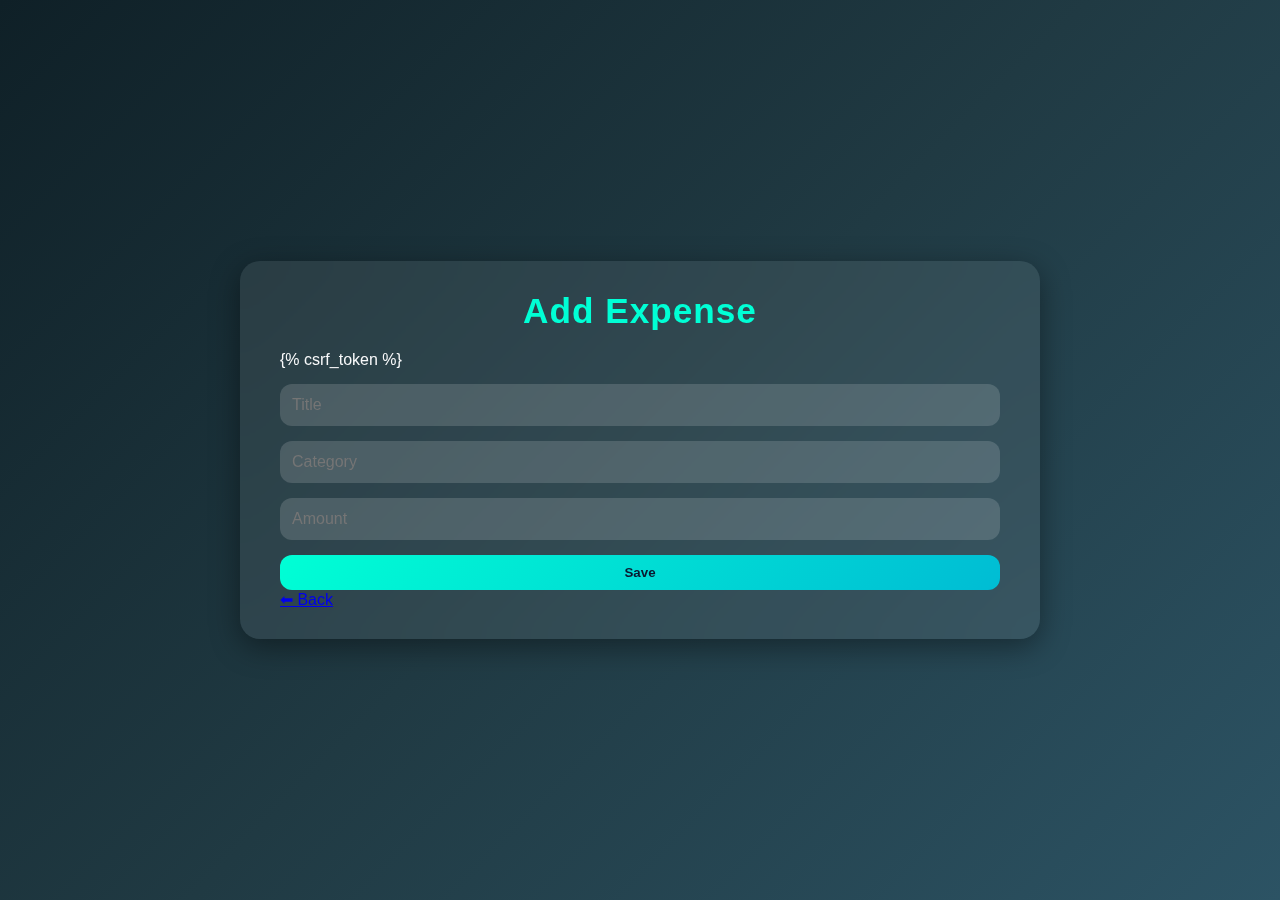
<file: templates/add_expense.html>
<!DOCTYPE html>
<html>
<head>
  <meta charset="UTF-8">
  <title>Add Expense</title>
  <link rel="stylesheet" href="/static/style.css">
</head>
<body>
  <div class="container">
    <h1>Add Expense</h1>
    <form method="POST">
      {% csrf_token %}
      <input type="text" name="title" placeholder="Title" required>
      <input type="text" name="category" placeholder="Category" required>
      <input type="number" name="amount" placeholder="Amount" step="0.01" required>
      <button type="submit" class="btn">Save</button>
    </form>
    <a href="/" class="back">⬅ Back</a>
  </div>
</body>
</html>
</file>
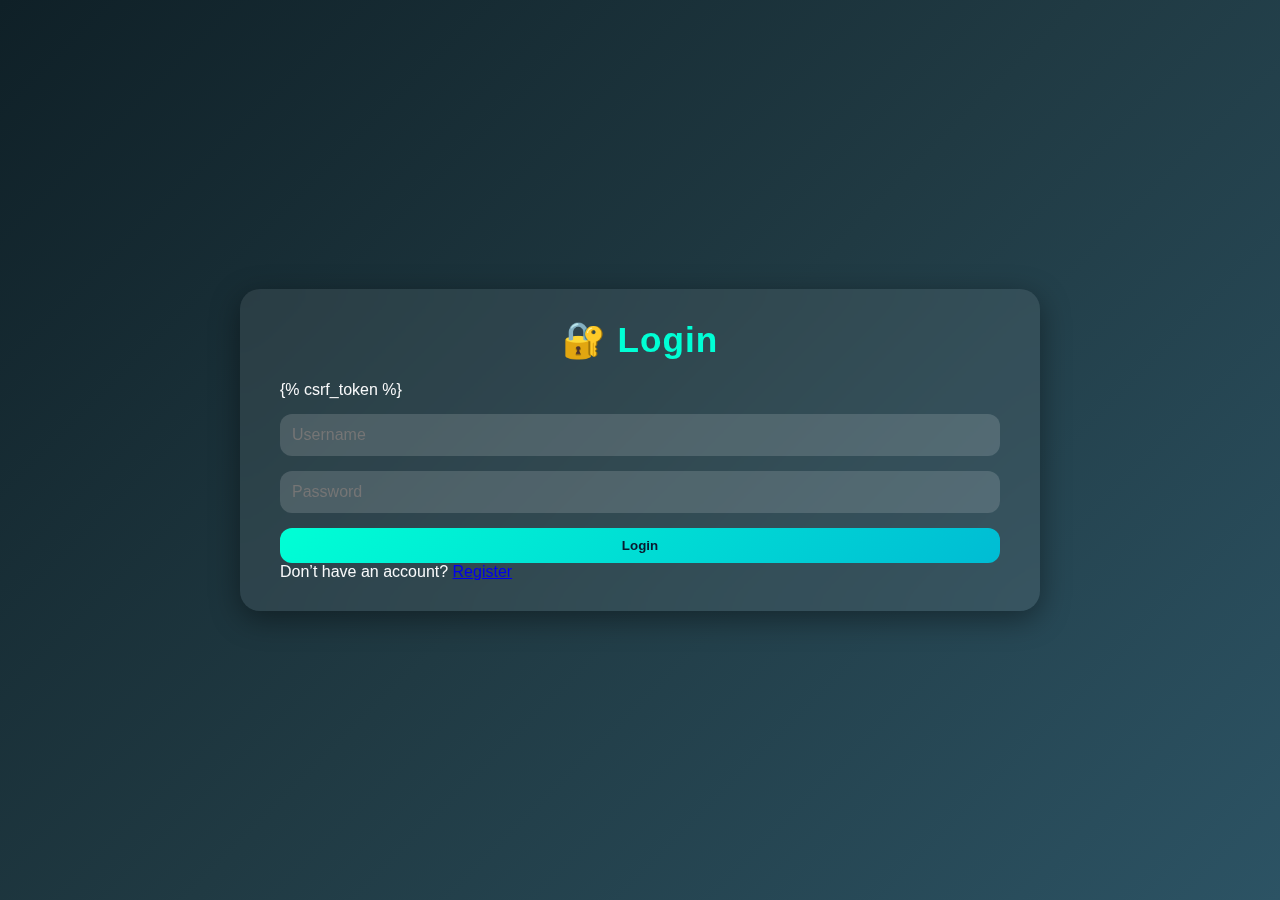
<file: templates/login.html>
<!DOCTYPE html>
<html>
<head>
  <meta charset="UTF-8">
  <title>Login</title>
<link rel="stylesheet" href="/static/style.css">
</head>
<body>
  <div class="container auth-box">
    <h1>🔐 Login</h1>
    <form method="POST">
      {% csrf_token %}
      <input type="text" name="username" placeholder="Username" required>
      <input type="password" name="password" placeholder="Password" required>
      <button type="submit" class="btn">Login</button>
    </form>
    <p>Don’t have an account? <a href="/register/">Register</a></p>
  </div>
</body>
</html>
</file>
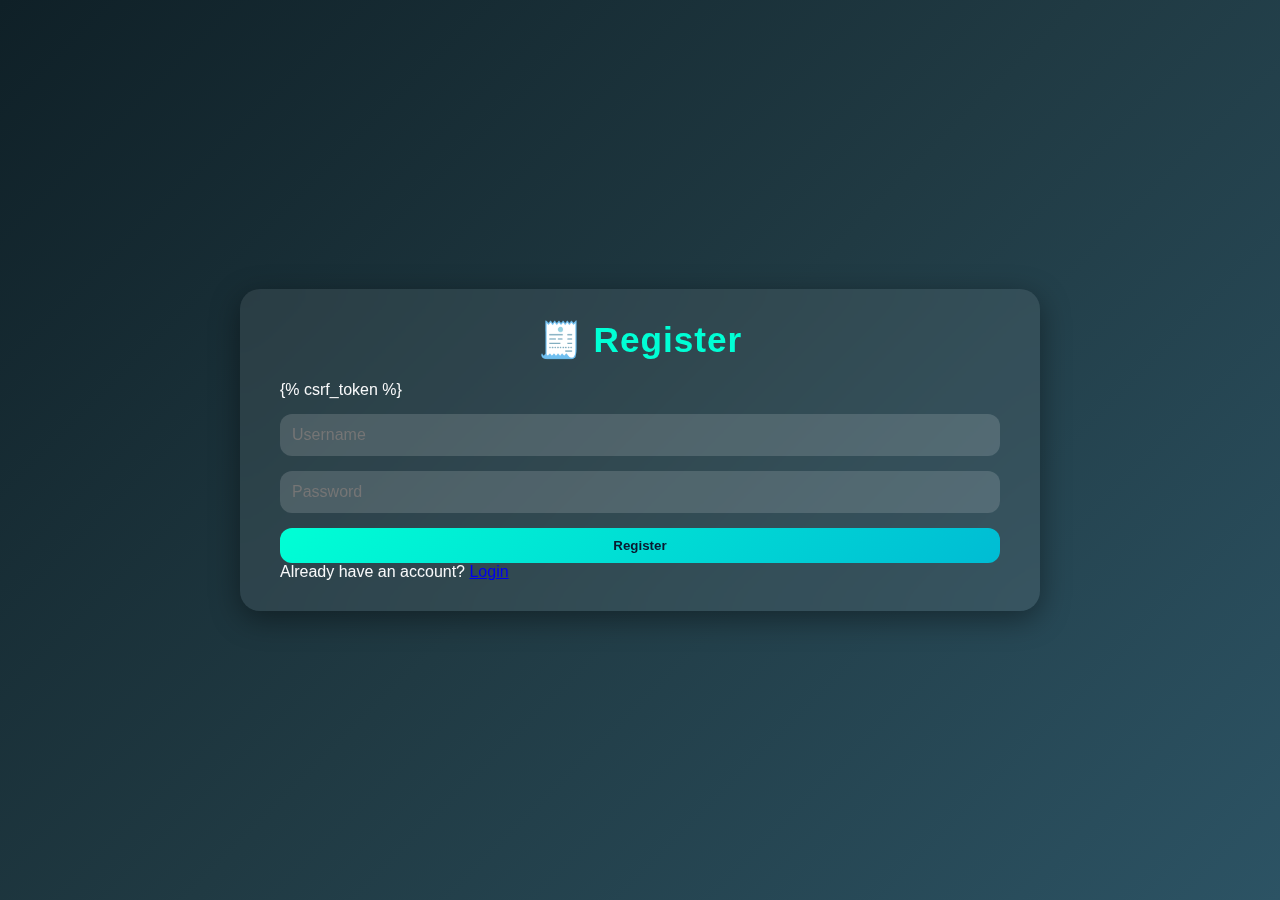
<file: templates/register.html>
<!DOCTYPE html>
<html>
<head>
  <meta charset="UTF-8">
  <title>Register</title>
  <link rel="stylesheet" href="/static/style.css">
</head>
<body>
  <div class="container">
    <h1>🧾 Register</h1>
    <form method="POST">
      {% csrf_token %}
      <input type="text" name="username" placeholder="Username" required>
      <input type="password" name="password" placeholder="Password" required>
      <button type="submit" class="btn">Register</button>
    </form>
    <p>Already have an account? <a href="/login/">Login</a></p>
  </div>
</body>
</html>
</file>
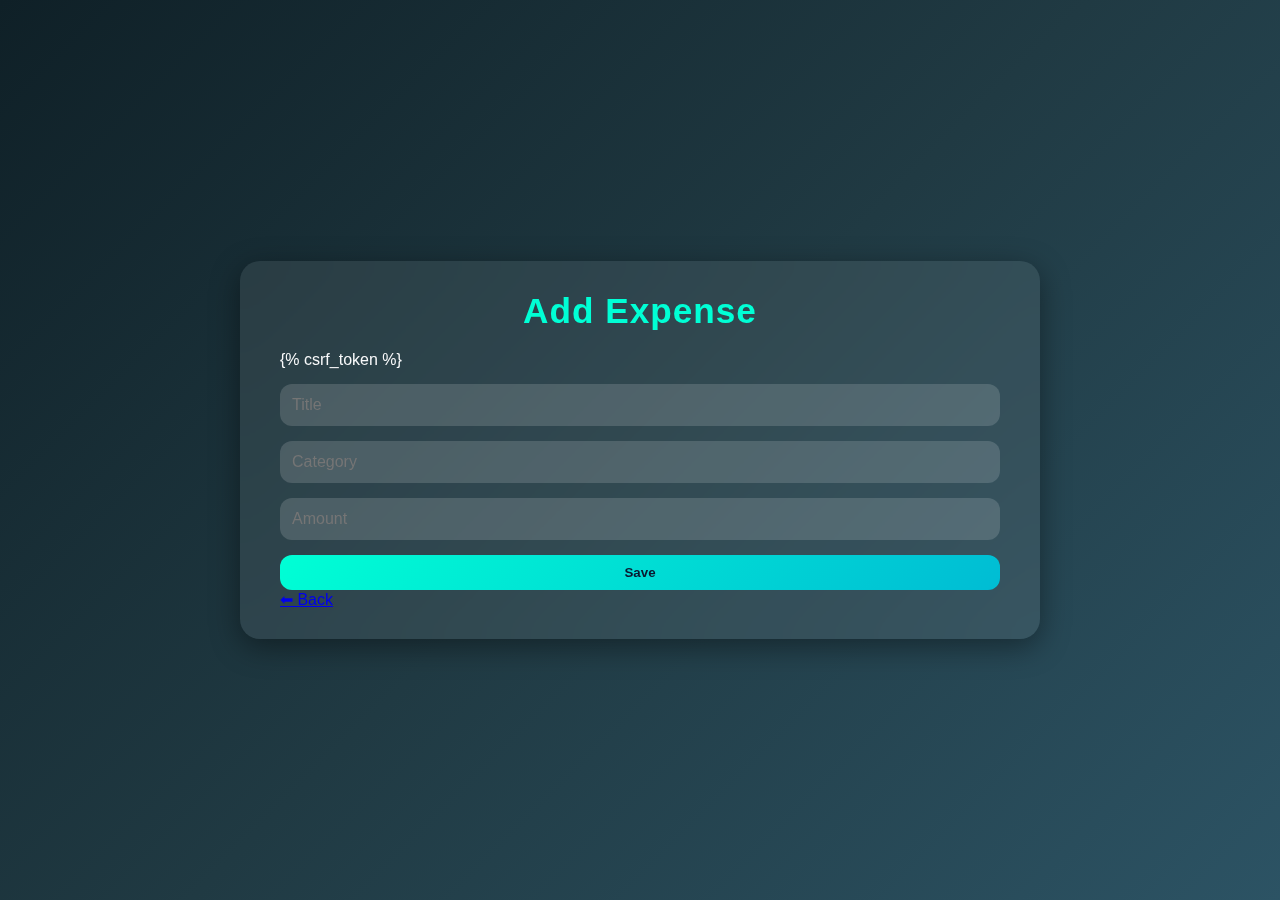
<file: tracker/templates/add_expense.html>
<!DOCTYPE html>
<html>
<head>
  <meta charset="UTF-8">
  <title>Add Expense</title>
  <link rel="stylesheet" href="/static/style.css">
</head>
<body>
  <div class="container">
    <h1>Add Expense</h1>
    <form method="POST">
      {% csrf_token %}
      <input type="text" name="title" placeholder="Title" required>
      <input type="text" name="category" placeholder="Category" required>
      <input type="number" name="amount" placeholder="Amount" step="0.01" required>
      <button type="submit" class="btn">Save</button>
    </form>
    <a href="/" class="back">⬅ Back</a>
  </div>
</body>
</html>
</file>
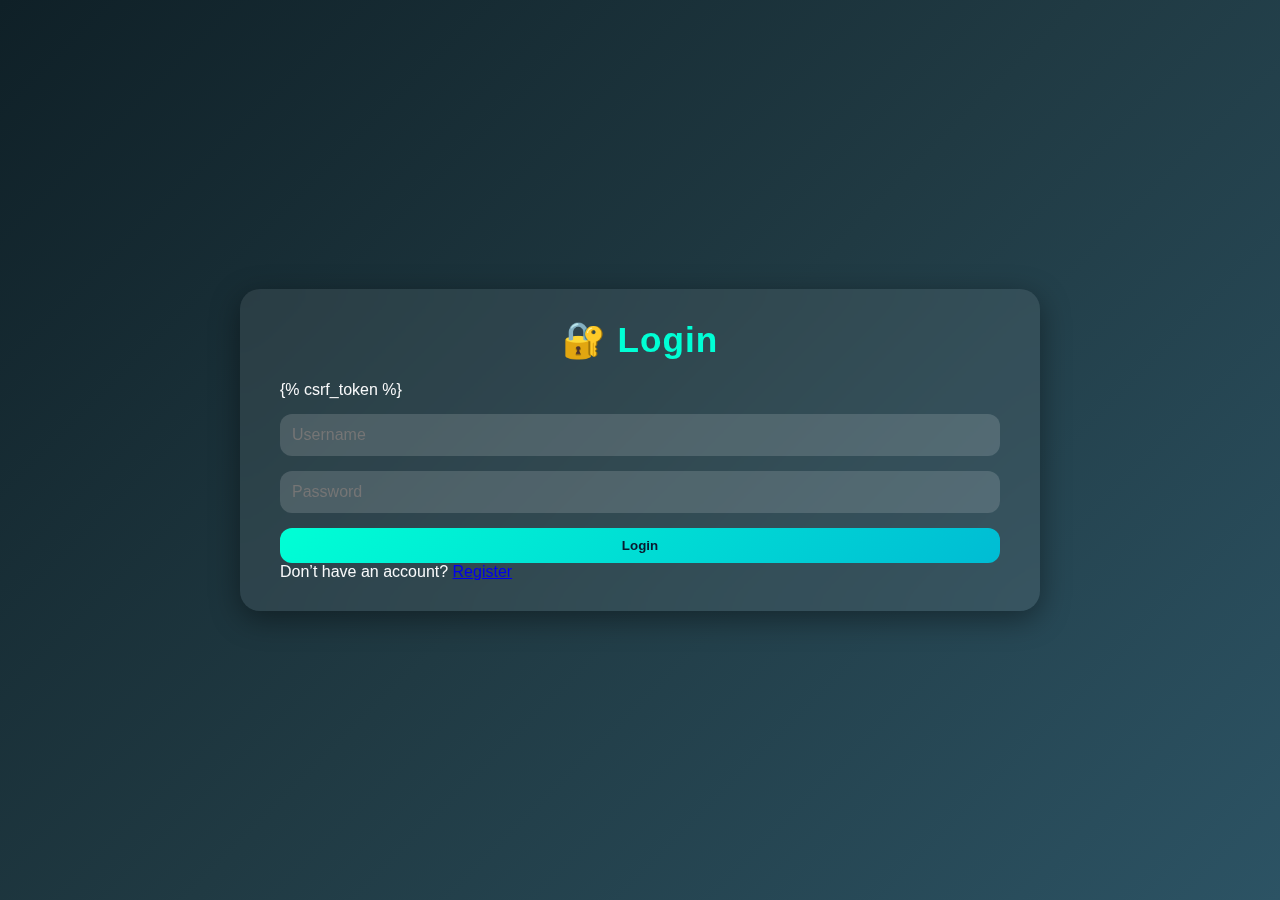
<file: tracker/templates/login.html>
<!DOCTYPE html>
<html>
<head>
  <meta charset="UTF-8">
  <title>Login</title>
<link rel="stylesheet" href="/static/style.css">
</head>
<body>
  <div class="container auth-box">
    <h1>🔐 Login</h1>
    <form method="POST">
      {% csrf_token %}
      <input type="text" name="username" placeholder="Username" required>
      <input type="password" name="password" placeholder="Password" required>
      <button type="submit" class="btn">Login</button>
    </form>
    <p>Don’t have an account? <a href="/register/">Register</a></p>
  </div>
</body>
</html>
</file>
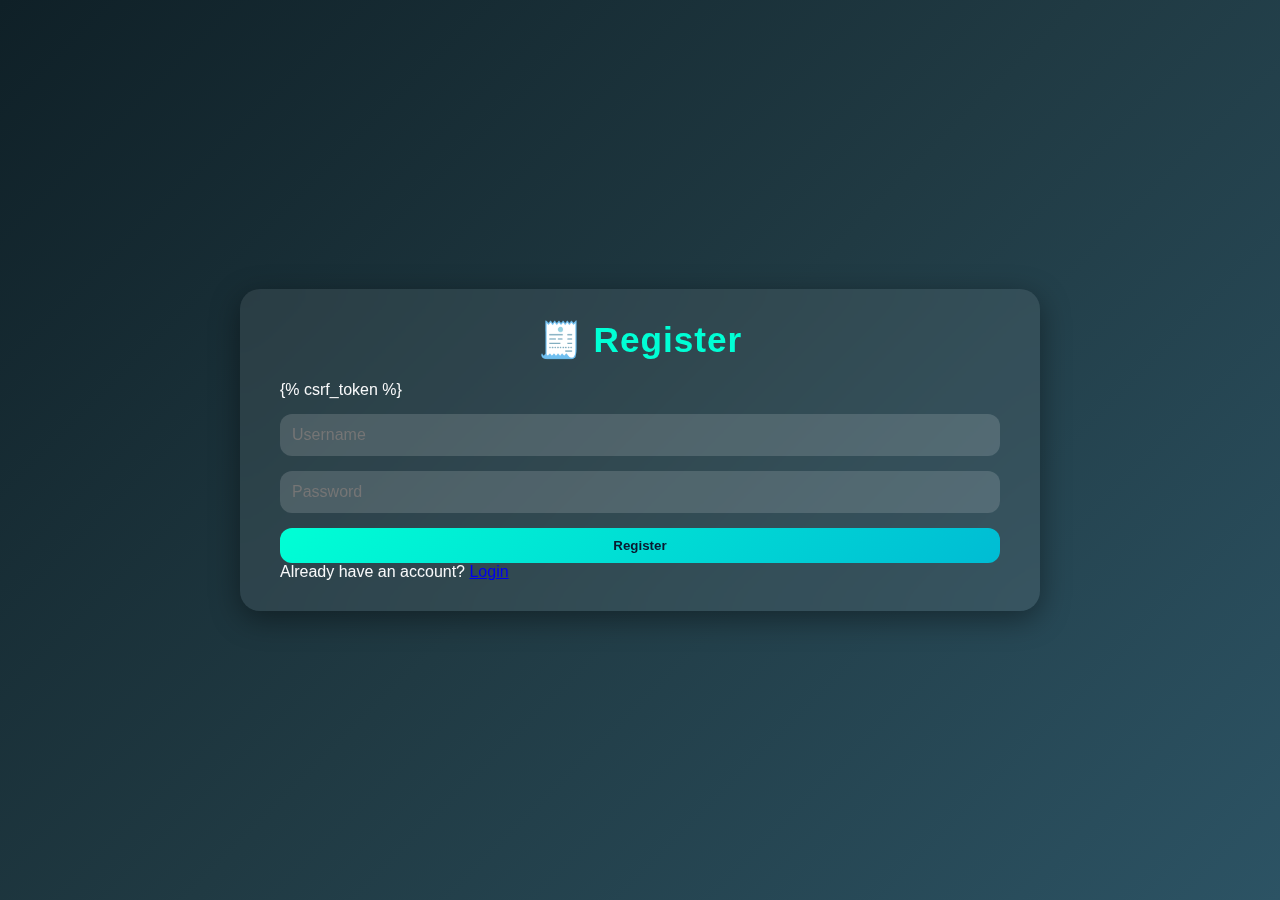
<file: tracker/templates/register.html>
<!DOCTYPE html>
<html>
<head>
  <meta charset="UTF-8">
  <title>Register</title>
  <link rel="stylesheet" href="/static/style.css">
</head>
<body>
  <div class="container">
    <h1>🧾 Register</h1>
    <form method="POST">
      {% csrf_token %}
      <input type="text" name="username" placeholder="Username" required>
      <input type="password" name="password" placeholder="Password" required>
      <button type="submit" class="btn">Register</button>
    </form>
    <p>Already have an account? <a href="/login/">Login</a></p>
  </div>
</body>
</html>
</file>
<file: static/style.css>
/* ---------- General Reset ---------- */
* {
  margin: 0;
  padding: 0;
  box-sizing: border-box;
  font-family: 'Poppins', sans-serif;
}

body {
  background: linear-gradient(135deg, #0f2027, #203a43, #2c5364);
  color: #f8f9fa;
  display: flex;
  justify-content: center;
  align-items: center;
  min-height: 100vh;
  padding: 20px;
}

/* ---------- Main Container ---------- */
.container {
  width: 100%;
  max-width: 800px;
  background: rgba(255, 255, 255, 0.08);
  backdrop-filter: blur(20px);
  padding: 30px 40px;
  border-radius: 20px;
  box-shadow: 0 8px 30px rgba(0, 0, 0, 0.4);
  transition: 0.3s ease;
}

.container:hover {
  box-shadow: 0 10px 35px rgba(0, 0, 0, 0.5);
}

/* ---------- Titles ---------- */
h1 {
  text-align: center;
  font-size: 2.2rem;
  letter-spacing: 1px;
  margin-bottom: 20px;
  color: #00ffd5;
}

h3 {
  text-align: center;
  color: #ffc107;
  margin-bottom: 20px;
  font-weight: 500;
}

/* ---------- Buttons ---------- */
.btn {
  display: inline-block;
  background: linear-gradient(135deg, #00ffd5, #00bcd4);
  color: #0a192f;
  padding: 10px 18px;
  border: none;
  border-radius: 12px;
  text-decoration: none;
  cursor: pointer;
  font-weight: 600;
  transition: all 0.3s ease;
}

.btn:hover {
  background: linear-gradient(135deg, #00bcd4, #007b83);
  transform: translateY(-2px);
}

.logout {
  float: right;
  background: linear-gradient(135deg, #ff758c, #ff7eb3);
  color: #fff;
}

.logout:hover {
  background: linear-gradient(135deg, #ff5179, #ff6a9d);
}

/* ---------- Forms ---------- */
form {
  display: flex;
  flex-direction: column;
  gap: 15px;
  margin-top: 10px;
}

input {
  padding: 12px;
  border: none;
  border-radius: 12px;
  background: rgba(255, 255, 255, 0.15);
  color: #fff;
  font-size: 1rem;
  outline: none;
  transition: 0.3s;
}
</file>
